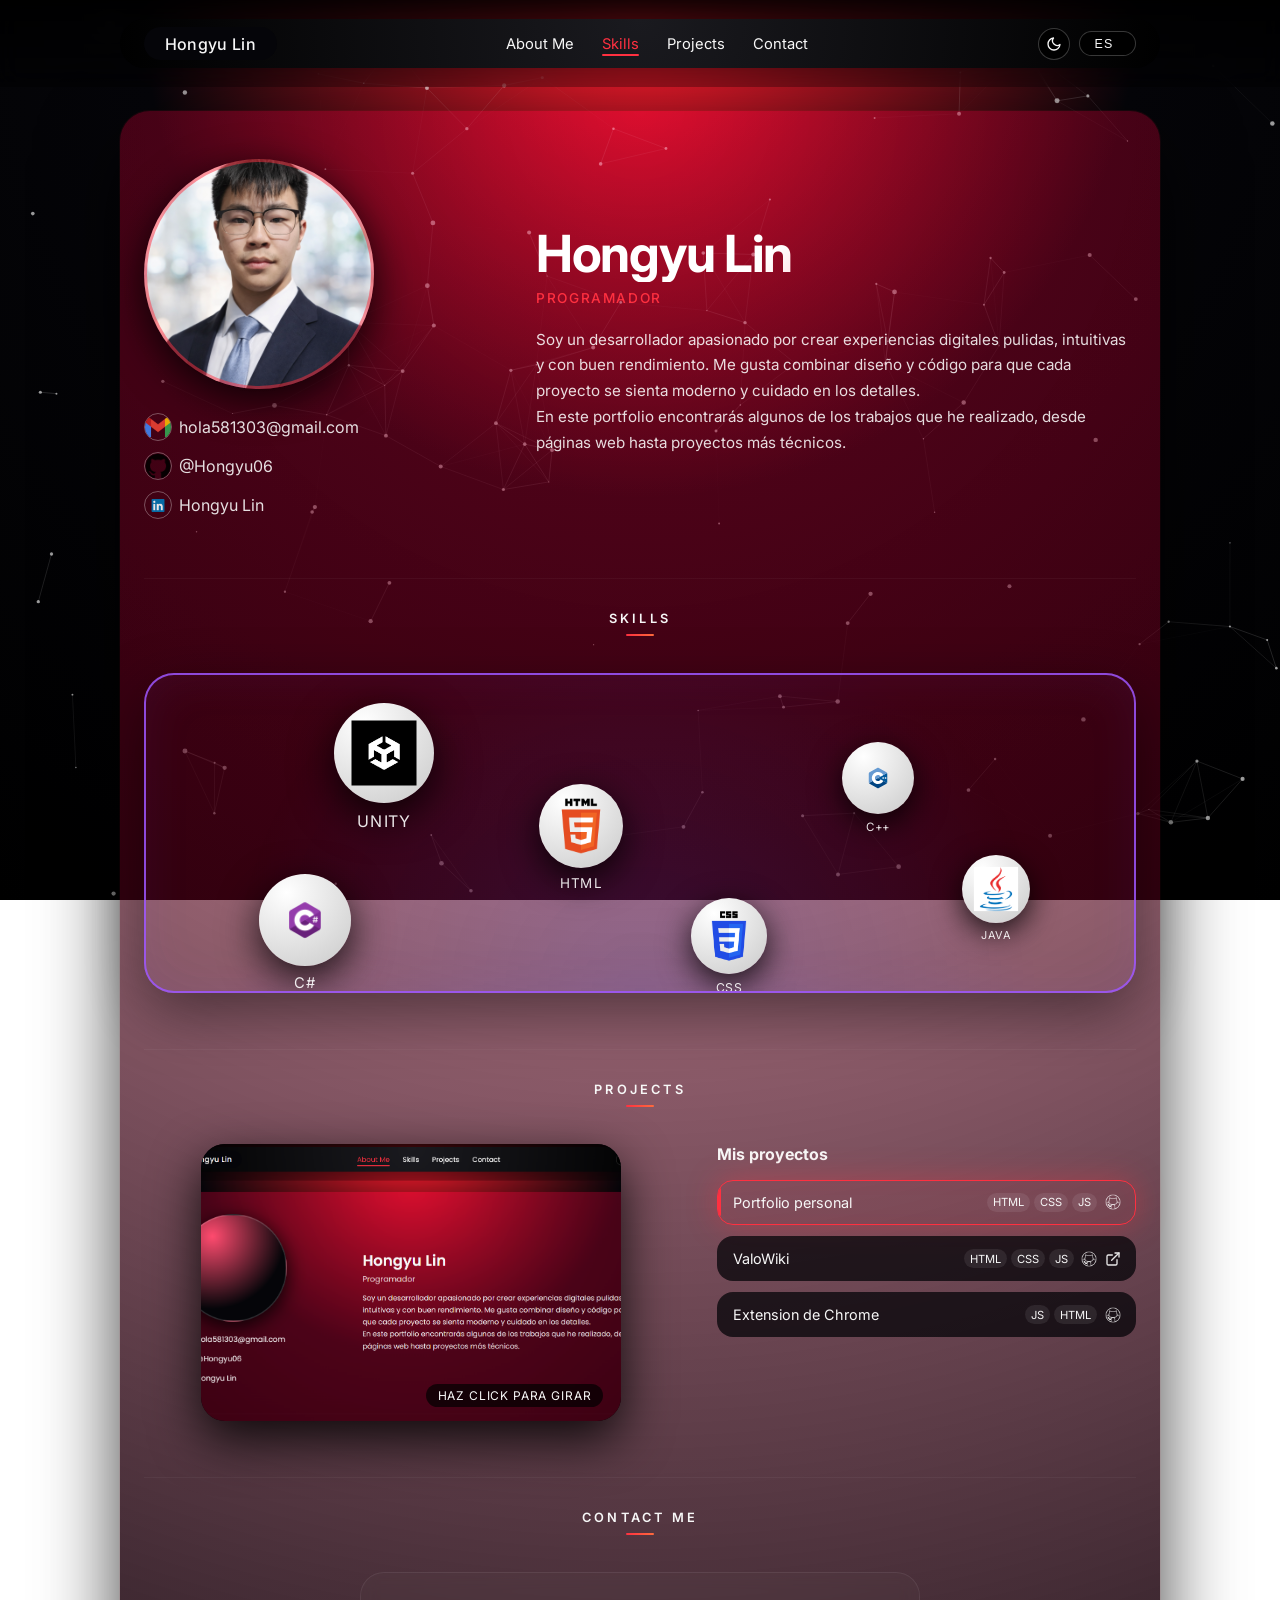
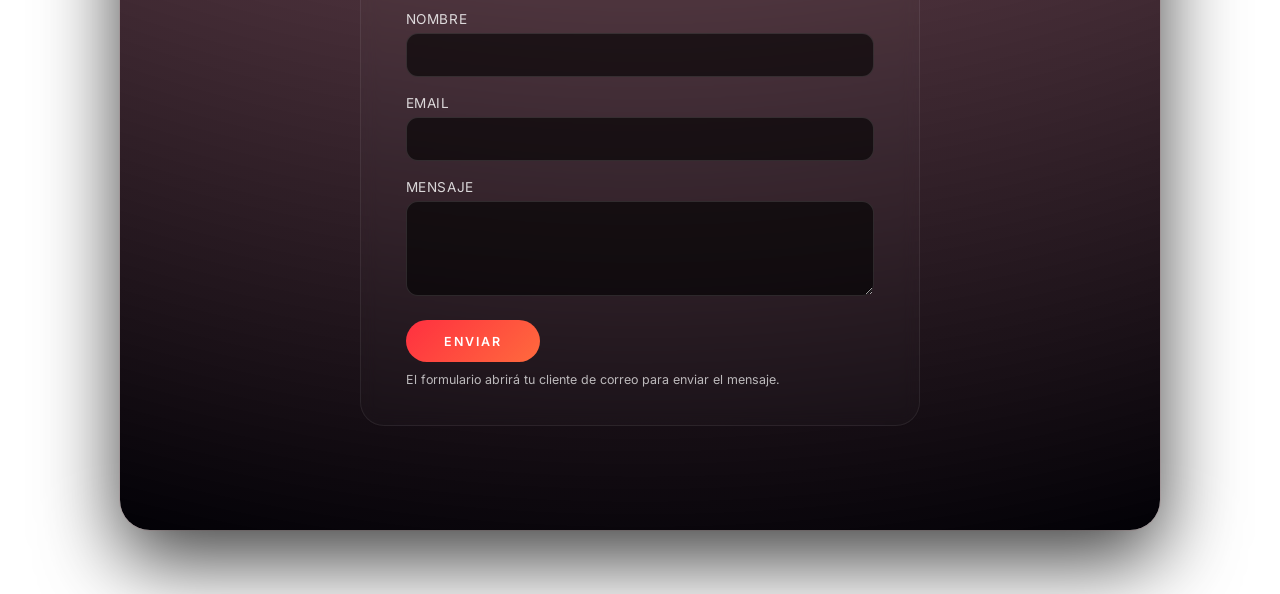
<file: index.html>
<!DOCTYPE html>
<html lang="es">
  <head>
    <meta charset="UTF-8" />
    <meta name="viewport" content="width=device-width, initial-scale=1.0" />
    <title>Portfolio - Hongyu Lin</title>
    <link rel="stylesheet" href="style.css" />
    <link rel="stylesheet" href="style-enhancements.css" />
  </head>
  <body>
    <header class="top-bar">
      <div class="navbar">
        <div class="brand">Hongyu Lin</div>
        <nav>
          <a href="#about" class="nav-link" data-i18n="nav.about">About Me</a>
          <a href="#skills" class="nav-link" data-i18n="nav.skills">Skills</a>
          <a href="#projects" class="nav-link" data-i18n="nav.projects">Projects</a>
          <a href="#contact" class="nav-link" data-i18n="nav.contact">Contact</a>
        </nav>
        <div class="navbar-right">
          <button id="theme-toggle" class="theme-toggle" aria-label="Cambiar tema">
            <svg id="theme-icon" xmlns="http://www.w3.org/2000/svg" width="16" height="16" viewBox="0 0 24 24" fill="none" stroke="currentColor" stroke-width="2" stroke-linecap="round" stroke-linejoin="round">
              <!-- Default: Luna (Dark Mode) -->
              <path d="M21 12.79A9 9 0 1 1 11.21 3 7 7 0 0 0 21 12.79z"></path>
            </svg>
          </button>
          <select
            id="language-select"
            class="lang-select"
            aria-label="Seleccionar idioma"
          >
            <option value="es">ES</option>
            <option value="en">EN</option>
            <option value="zh">中文</option>
          </select>
        </div>
      </div>
    </header>

    <main>
      <section id="about" class="section about-section">
        <div class="about-left reveal">
          <div class="avatar-circle"> 
          </div>
          <ul class="social-list">
            <li>
              <a href="mailto:hola581303@gmail.com">
                <span class="social-icon">
                  <img src="img/Gmail.png" alt="Gmail" />
                </span>
                <span class="social-text">hola581303@gmail.com</span>
              </a>
            </li>
            <li>
              <a
                href="https://github.com/Hongyu06"
                target="_blank"
                rel="noreferrer"
              >
                <span class="social-icon">
                  <img src="img/GitHub.png" alt="GitHub" />
                </span>
                <span class="social-text">@Hongyu06</span>
              </a>
            </li>
            <li>
              <a
                href="https://www.linkedin.com/in/hongyu-lin-b918b3355/"
                target="_blank"
                rel="noreferrer"
              >
                <span class="social-icon">
                  <img src="img/linkedin.png" alt="LinkedIn" />
                </span>
                <span class="social-text">Hongyu Lin</span>
              </a>
            </li>
          </ul>
        </div>
        <div class="about-right reveal reveal-d1">
          <h1 data-i18n="about.name">Hongyu Lin</h1>
          <h2 data-i18n="about.role">Programador</h2>
          <p data-i18n="about.p1">
            Soy un desarrollador apasionado por crear experiencias digitales
            pulidas, intuitivas y con buen rendimiento. Me gusta combinar
            diseño y código para que cada proyecto se sienta moderno y
            cuidado en los detalles.
          </p>
          <p data-i18n="about.p2">
            En este portfolio encontrarás algunos de los trabajos que he
            realizado, desde páginas web hasta proyectos más técnicos.
          </p>
        </div>
      </section>

      <section id="skills" class="section skills-section">
        <h2 class="section-title reveal" data-i18n="skills.title">Skills</h2>
        <div class="skills-field reveal reveal-d1">
          <div class="skill-bubble level-1" data-label="Unity">
            <img src="img/unity.jpg" alt="Unity" />
          </div>
          <div class="skill-bubble level-2" data-label="C#">
            <img src="img/Csharp.png" alt="C#" />
          </div>
          <div class="skill-bubble level-3" data-label="HTML">
            <img src="img/HTML5.png" alt="HTML5" />
          </div>
          <div class="skill-bubble level-4" data-label="CSS">
            <img src="img/CSS.png" alt="CSS" />
          </div>
          <div class="skill-bubble level-5" data-label="C++">
            <img src="img/C++.svg" alt="C++" />
          </div>
          <div class="skill-bubble level-6" data-label="Java">
            <img src="img/java.png" alt="Java" />
          </div>
        </div>
      </section>

      <section id="projects" class="section projects-section">
        <h2 class="section-title reveal" data-i18n="projects.title">Projects</h2>
        <div class="projects-layout reveal reveal-d1">
          <div class="project-preview">
            <div class="project-card" id="project-card">
              <div class="project-card-inner">
                <div class="project-card-face project-card-front">
                  <img
                    id="project-image"
                    src="img/portfolio.png"
                    alt="Portfolio personal de Hongyu Lin"
                  />
                  <span class="project-card-hint">Haz click para girar</span>
                </div>
                <div class="project-card-face project-card-back">
                  <h3 id="project-title">Portfolio personal</h3>
                  <p id="project-description">
                    Portfolio web con diseño oscuro y animaciones, que muestra
                    mis habilidades, proyectos y datos de contacto. Desarrollado
                    con HTML, CSS y JavaScript puro, incluyendo selector de
                    idioma y tarjetas interactivas.
                  </p>
                </div>
              </div>
            </div>
          </div>

          <aside class="project-list">
            <h3 data-i18n="projects.listTitle">Mis proyectos</h3>
            <ul id="project-items">
              <li
                class="project-item active"
                data-title="Portfolio personal"
                data-description="Portfolio web con diseño oscuro, animaciones y selector de idioma, construido con HTML, CSS y JavaScript puro."
                data-image="img/portfolio.png"
                data-tech="html,css,js"
              >
                <span class="project-name">Portfolio personal</span>
                <span class="project-tech-icons">
                  <span class="tech-pill">HTML</span>
                  <span class="tech-pill">CSS</span>
                  <span class="tech-pill">JS</span>
                  <a href="https://github.com/Hongyu06/portfolio-hongyu" target="_blank" rel="noreferrer" class="github-link">
                    <img src="img/GitHubWhite.png" alt="GitHub" class="github-icon" />
                  </a>
                </span>
              </li>
              <li
                class="project-item"
                data-title="ValoWiki"
                data-description="ValoWiki es una wiki no oficial de Valorant creada junto con mis compañeros, con páginas para agentes, skins y esports. Desarrollada con HTML, CSS y JavaScript."
                data-image="img/ValoWiki.png"
                data-tech="html,css,js"
              >
                <span class="project-name">ValoWiki</span>
                <span class="project-tech-icons">
                  <span class="tech-pill">HTML</span>
                  <span class="tech-pill">CSS</span>
                  <span class="tech-pill">JS</span>
                  <a href="https://github.com/Itsdeusi06/ValoWiki" target="_blank" rel="noreferrer" class="github-link">
                    <img src="img/GitHubWhite.png" alt="GitHub" class="github-icon" />
                  </a>
                  <a href="https://itsdeusi06.github.io/ValoWiki/" target="_blank" rel="noreferrer" class="github-link">
                    <img src="img/link.svg" alt="Link" class="github-icon" />
                  </a>
                </span>
              </li>
              <li
                class="project-item"
                data-title="Extension de Chrome"
                data-description="Aquesta es una extensió de Chrome que permet a l'usuari parlar amb tota les persones que tinguin aquesta extensio."
                data-image="img/extensioChrome.png"
                data-tech="cpp"
              >
                <span class="project-name">Extension de Chrome</span>
                <span class="project-tech-icons">
                  <span class="tech-pill">JS</span>
                  <span class="tech-pill">HTML</span>
                  <a href="https://github.com/Hongyu06/ExtensionChromeXatReal" target="_blank" rel="noreferrer" class="github-link">
                    <img src="img/GitHubWhite.png" alt="GitHub" class="github-icon" />
                  </a>
                </span>
              </li>
            </ul>
          </aside>
        </div>
      </section>

      <section id="contact" class="section contact-section">
        <h2 class="section-title reveal" data-i18n="contact.title">Contact Me</h2>
        <form
          class="contact-form reveal reveal-d1"
          id="contact-form"
          action="mailto:hola581303@gmail.com"
          method="POST"
          enctype="text/plain"
        >
          <div class="form-row">
            <label for="name" data-i18n="contact.nameLabel">Nombre</label>
            <input type="text" id="name" name="name" required />
          </div>
          <div class="form-row">
            <label for="email" data-i18n="contact.emailLabel">Email</label>
            <input type="email" id="email" name="email" required />
          </div>
          <div class="form-row">
            <label for="message" data-i18n="contact.messageLabel">Mensaje</label>
            <textarea id="message" name="message" rows="4" required></textarea>
          </div>
          <button type="submit" class="primary-button" data-i18n="contact.send">
            Enviar
          </button>
          <p class="contact-note" data-i18n="contact.note">
            El formulario abrirá tu cliente de correo para enviar el mensaje.
          </p>
        </form>
      </section>
    </main>

    <script src="script.js"></script>
  </body>
</html>
</file>
<file: style.css>
@import url("https://fonts.googleapis.com/css2?family=Inter:wght@300;400;500;600;700&family=Poppins:wght@300;400;500;600&display=swap");

html {
  scroll-behavior: smooth;
}

*,
*::before,
*::after {
  box-sizing: border-box;
  margin: 0;
  padding: 0;
}

body {
  min-height: 100vh;
  font-family: "Poppins", system-ui, -apple-system, BlinkMacSystemFont, sans-serif;
  color: #f7f7f7;
  background: radial-gradient(circle at top, #ff1b2d 0%, #050509 45%, #000 100%);
  background-attachment: fixed;
}

a {
  color: inherit;
  text-decoration: none;
}

ul {
  list-style: none;
}

.top-bar {
  position: sticky;
  top: 0;
  z-index: 20;
  padding: 1.2rem 0;
  background: linear-gradient(to bottom, rgba(0, 0, 0, 0.9), rgba(0, 0, 0, 0.3));
  backdrop-filter: blur(12px);
}

.navbar {
  max-width: 1040px;
  margin: 0 auto;
  padding: 0.5rem 1.5rem;
  border-radius: 999px;
  background: radial-gradient(circle at top, #1a1a1f, #000);
  display: flex;
  align-items: center;
  justify-content: space-between;
  position: relative;
  overflow: hidden;
}

.brand {
  padding: 0.4rem 1.3rem;
  border-radius: 999px;
  background: #050509;
  font-weight: 500;
  letter-spacing: 0.02em;
}

.navbar nav {
  display: flex;
  align-items: center;
  gap: 1.75rem;
  font-size: 0.92rem;
}

.navbar-right {
  display: flex;
  align-items: center;
}

.lang-select {
  appearance: none;
  border-radius: 999px;
  border: 1px solid rgba(255, 255, 255, 0.22);
  padding: 0.3rem 0.9rem;
  background: rgba(0, 0, 0, 0.9);
  color: #f7f7f7;
  font-size: 0.78rem;
  letter-spacing: 0.08em;
  text-transform: uppercase;
  cursor: pointer;
}

.lang-select:focus {
  outline: none;
  border-color: #ff3040;
}

.nav-link {
  position: relative;
  transition: color 0.3s ease;
}

.nav-link::after {
  content: "";
  position: absolute;
  left: 0;
  bottom: -0.2rem;
  width: 0;
  height: 2px;
  background: #ff3040;
  border-radius: 999px;
  transition: width 0.3s ease;
}

.nav-link:hover::after {
  width: 100%;
}

.nav-link.active {
  color: #ff3040;
}

.nav-link.active::after {
  width: 100%;
}

main {
  max-width: 1040px;
  margin: 1.5rem auto 4rem;
  padding: 0 1.5rem 3rem;
  border-radius: 30px;
  background: radial-gradient(circle at top, rgba(255, 0, 64, 0.35), #020106);
  box-shadow: 0 30px 80px rgba(0, 0, 0, 0.75);
}

.section {
  padding: 3rem 0 3.5rem;
  position: relative;
}

.section:not(:last-of-type) {
  border-bottom: 1px solid rgba(255, 255, 255, 0.04);
}

.section-title {
  text-transform: uppercase;
  letter-spacing: 0.25em;
  font-weight: 400;
  font-size: 0.9rem;
  margin-bottom: 2.2rem;
  text-align: center;
}

.about-section {
  display: grid;
  grid-template-columns: minmax(0, 1.2fr) minmax(0, 2fr);
  gap: 2rem;
  align-items: center;
}

.avatar-circle {
    width: 230px;
    height: 230px;
    border-radius: 50%;
    border: 3px solid rgba(255, 255, 255, 0.16);
    background-image: url("img/fotoperfil.png"); 
    background-size: cover;                   
    background-position: center;           
    box-shadow: 0 10px 40px rgba(0, 0, 0, 0.85);
    margin-bottom: 1.5rem;
  }
  

.social-list {
  display: flex;
  flex-direction: column;
  gap: 0.5rem;
  font-size: 1rem;
}

.social-list a {
  display: inline-flex;
  align-items: center;
  gap: 0.45rem;
  opacity: 0.9;
  transition: opacity 0.2s ease, transform 0.2s ease;
}

.social-list a:hover {
  opacity: 1;
  transform: translateX(2px);
}

.social-icon {
  width: 28px;
  height: 28px;
  border-radius: 999px;
  border: 1px solid rgba(255, 255, 255, 0.35);
  display: inline-block;
  overflow: hidden;
}

.social-icon img {
  width: 100%;
  height: 100%;
  object-fit: contain;
}

.social-text {
  font-size: 1rem;
}

.about-right h1 {
  font-size: 2rem;
  margin-bottom: 0.2rem;
}

.about-right h2 {
  font-size: 1.05rem;
  font-weight: 400;
  color: rgba(255, 255, 255, 0.8);
  margin-bottom: 1rem;
}

.about-right p {
  font-size: 0.95rem;
  line-height: 1.7;
  color: rgba(255, 255, 255, 0.86);
}

.skills-section {
  padding-top: 2rem;
}

.skills-field {
  position: relative;
  border-radius: 30px;
  border: 2px solid rgba(158, 86, 255, 0.85);
  padding: 1.8rem;
  height: 320px;
  overflow: hidden;
  background: radial-gradient(
    circle at bottom,
    rgba(63, 94, 251, 0.15),
    transparent 70%
  );
}

.skill-bubble {
  position: absolute;
  width: 80px;
  height: 80px;
  border-radius: 999px;
  display: flex;
  align-items: center;
  justify-content: center;
  background: radial-gradient(circle at 30% 20%, #ffffff, #c9c9c9);
  box-shadow: 0 10px 35px rgba(0, 0, 0, 0.85);
  animation: bubbleFloat 14s linear infinite;
}

.skill-bubble::after {
  content: attr(data-label);
  position: absolute;
  bottom: -1.4rem;
  left: 50%;
  transform: translateX(-50%);
  font-size: 0.8rem;
  letter-spacing: 0.06em;
  text-transform: uppercase;
  color: rgba(255, 255, 255, 0.9);
}

.skill-bubble img {
  width: 65%;
  height: 65%;
  object-fit: contain;
}

.skill-bubble.level-1 {
  transform: scale(1.25);
}

.skill-bubble.level-2 {
  transform: scale(1.15);
}

.skill-bubble.level-3 {
  transform: scale(1.05);
}

.skill-bubble.level-4 {
  transform: scale(0.95);
}

.skill-bubble.level-5 {
  transform: scale(0.9);
}

.skill-bubble.level-6 {
  transform: scale(0.85);
}

.skill-bubble:nth-child(1) {
  top: 12%;
  left: 20%;
  animation-duration: 15s;
}

.skill-bubble:nth-child(2) {
  top: 65%;
  left: 12%;
  animation-duration: 18s;
}

.skill-bubble:nth-child(3) {
  top: 35%;
  left: 40%;
  animation-duration: 16s;
}

.skill-bubble:nth-child(4) {
  top: 70%;
  left: 55%;
  animation-duration: 20s;
}

.skill-bubble:nth-child(5) {
  top: 20%;
  left: 70%;
  animation-duration: 17s;
}

.skill-bubble:nth-child(6) {
  top: 55%;
  left: 82%;
  animation-duration: 19s;
}

@keyframes bubbleFloat {
  0% {
    transform: translate(0, 0);
  }
  25% {
    transform: translate(25px, -40px);
  }
  50% {
    transform: translate(-10px, -80px);
  }
  75% {
    transform: translate(-30px, -40px);
  }
  100% {
    transform: translate(0, 0);
  }
}

.projects-section {
  padding-top: 2rem;
}

.projects-layout {
  display: grid;
  grid-template-columns: minmax(0, 1.4fr) minmax(0, 1.1fr);
  gap: 2.5rem;
  align-items: flex-start;
}

.project-preview {
  perspective: 1200px;
}

.project-card {
  width: 100%;
  max-width: 420px;
  margin: 0 auto;
  cursor: pointer;
}

.project-card-inner {
  position: relative;
  width: 100%;
  padding-top: 66%;
  transform-style: preserve-3d;
  transition: transform 0.8s cubic-bezier(0.19, 1, 0.22, 1);
}

.project-card.flipped .project-card-inner {
  transform: rotateY(180deg);
}

.project-card-face {
  position: absolute;
  inset: 0;
  backface-visibility: hidden;
  border-radius: 24px;
  overflow: hidden;
  background: #050509;
  box-shadow: 0 18px 50px rgba(0, 0, 0, 0.85);
  display: flex;
  flex-direction: column;
  align-items: center;
  justify-content: center;
}

.project-card-front img {
  width: 100%;
  height: 100%;
  object-fit: cover;
}

.project-card-hint {
  position: absolute;
  bottom: 14px;
  right: 18px;
  padding: 0.25rem 0.7rem;
  border-radius: 999px;
  background: rgba(0, 0, 0, 0.7);
  font-size: 0.75rem;
  letter-spacing: 0.07em;
  text-transform: uppercase;
}

.project-card-back {
  padding: 1.4rem 1.6rem;
  transform: rotateY(180deg);
  text-align: left;
}

.project-card-back h3 {
  margin-bottom: 0.7rem;
  font-size: 1.1rem;
}

.project-card-back p {
  font-size: 0.92rem;
  line-height: 1.6;
  color: rgba(255, 255, 255, 0.9);
}

.project-list h3 {
  font-size: 1rem;
  margin-bottom: 1rem;
}

.project-list ul {
  display: flex;
  flex-direction: column;
  gap: 0.7rem;
}

.project-item {
  padding: 0.75rem 0.9rem;
  border-radius: 16px;
  background: rgba(5, 5, 9, 0.75);
  border: 1px solid transparent;
  display: flex;
  align-items: center;
  justify-content: space-between;
  cursor: pointer;
  transition: border 0.2s ease, transform 0.2s ease, background 0.2s ease;
  font-size: 0.9rem;
}

.project-item:hover {
  transform: translateY(-1px);
  border-color: rgba(255, 255, 255, 0.18);
}

.project-item.active {
  border-color: #ff3040;
  box-shadow: 0 0 24px rgba(255, 48, 64, 0.4);
}

.project-tech-icons {
  display: flex;
  gap: 0.25rem;
}

.tech-pill {
  font-size: 0.7rem;
  text-transform: uppercase;
  padding: 0.16rem 0.38rem;
  border-radius: 999px;
  background: rgba(255, 255, 255, 0.08);
}

.contact-section {
  padding-top: 2rem;
}

.contact-form {
  max-width: 520px;
  margin: 0 auto;
}

.form-row {
  display: flex;
  flex-direction: column;
  gap: 0.4rem;
  margin-bottom: 1.1rem;
}

.form-row label {
  font-size: 0.85rem;
  letter-spacing: 0.04em;
  text-transform: uppercase;
  opacity: 0.85;
}

.form-row input,
.form-row textarea {
  border-radius: 10px;
  border: 1px solid rgba(255, 255, 255, 0.18);
  padding: 0.6rem 0.75rem;
  background: rgba(0, 0, 0, 0.6);
  color: #f7f7f7;
  font-family: inherit;
  font-size: 0.9rem;
  outline: none;
  transition: border 0.2s ease, box-shadow 0.2s ease, background 0.2s ease;
}

.form-row input:focus,
.form-row textarea:focus {
  border-color: #ff3040;
  box-shadow: 0 0 0 1px rgba(255, 48, 64, 0.4);
  background: rgba(0, 0, 0, 0.85);
}

.primary-button {
  display: inline-flex;
  align-items: center;
  justify-content: center;
  padding: 0.7rem 1.6rem;
  border-radius: 999px;
  border: none;
  background: linear-gradient(135deg, #ff3040, #ff6a3d);
  color: #fff;
  font-weight: 500;
  text-transform: uppercase;
  letter-spacing: 0.12em;
  font-size: 0.78rem;
  cursor: pointer;
  margin-top: 0.4rem;
  transition: transform 0.15s ease, box-shadow 0.15s ease, filter 0.15s ease;
}

.primary-button:hover {
  transform: translateY(-1px);
  box-shadow: 0 14px 30px rgba(0, 0, 0, 0.7);
  filter: brightness(1.03);
}

.primary-button:active {
  transform: translateY(0);
  box-shadow: none;
}

.contact-note {
  margin-top: 0.6rem;
  font-size: 0.78rem;
  color: rgba(255, 255, 255, 0.7);
}

@media (max-width: 900px) {
  .navbar {
    gap: 1rem;
  }

  .navbar nav {
    gap: 1.1rem;
    font-size: 0.85rem;
  }

  main {
    margin-top: 1rem;
  }

  .about-section {
    grid-template-columns: minmax(0, 1fr);
    text-align: center;
  }

  .avatar-circle {
    margin: 0 auto 1.2rem;
  }

  .social-list {
    flex-direction: row;
    justify-content: center;
  }
}

@media (max-width: 780px) {
  .projects-layout {
    grid-template-columns: minmax(0, 1fr);
  }

  .projects-layout {
    gap: 2rem;
  }
}

@media (max-width: 640px) {
  .navbar {
    padding-inline: 1rem;
  }

  .brand {
    padding-inline: 0.9rem;
  }

  .navbar nav {
    gap: 0.9rem;
    font-size: 0.8rem;
  }

  .skills-field {
    height: 260px;
  }

  .skill-bubble {
    width: 60px;
    height: 60px;
    font-size: 0.8rem;
  }
  
}.github-link {
    display: inline-flex;
    align-items: center;
    margin-left: 0.2rem;  /* espacio antes del icono */
  }
  
  .github-icon {
    width: 16px;      /* pequeño como las pills */
    height: 16px;
    object-fit: contain;
    opacity: 0.9;
    transition: opacity 0.2s ease;
  }
  
  .github-link:hover .github-icon {
    opacity: 1;
  }
  
/* LIGHT MODE OVERRIDES */
body.light-mode {
  color: #1a1a1a;
  background: radial-gradient(circle at top, #ffebf0 0%, #f4f4f9 45%, #ffffff 100%);
}
body.light-mode .top-bar {
  background: linear-gradient(to bottom, rgba(255, 255, 255, 0.95), rgba(255, 255, 255, 0.6));
}
body.light-mode .navbar {
  background: radial-gradient(circle at top, #ffffff, #f0f0f0);
  box-shadow: 0 4px 20px rgba(0, 0, 0, 0.08);
}
body.light-mode .brand {
  background: #f0f0f0;
  color: #1a1a1a;
}
body.light-mode .lang-select {
  border: 1px solid rgba(0, 0, 0, 0.22);
  background: rgba(255, 255, 255, 0.9);
  color: #1a1a1a;
}
body.light-mode .theme-toggle {
  color: #1a1a1a;
  background: rgba(255, 255, 255, 0.9);
  border: 1px solid rgba(0, 0, 0, 0.22);
}
body.light-mode .nav-link {
  color: #4a4a4a;
}
body.light-mode .nav-link.active {
  color: #ff3040;
}
body.light-mode main {
  background: radial-gradient(circle at top, rgba(255, 0, 64, 0.05), #ffffff);
  box-shadow: 0 10px 40px rgba(0, 0, 0, 0.1);
}
body.light-mode .section:not(:last-of-type) {
  border-bottom: 1px solid rgba(0, 0, 0, 0.08);
}
body.light-mode .about-right h2,
body.light-mode .about-right p {
  color: #4a4a4a;
}
body.light-mode .avatar-circle {
  border-color: rgba(0, 0, 0, 0.1);
  box-shadow: 0 10px 40px rgba(0, 0, 0, 0.15);
}
body.light-mode .social-icon {
  border-color: rgba(0, 0, 0, 0.2);
}
body.light-mode .skills-field {
  background: radial-gradient(circle at bottom, rgba(63, 94, 251, 0.05), transparent 70%);
  border-color: rgba(158, 86, 255, 0.4);
}
body.light-mode .project-card-face {
  background: #ffffff;
  box-shadow: 0 10px 30px rgba(0, 0, 0, 0.1);
  color: #1a1a1a;
}
body.light-mode .project-card-hint {
  background: rgba(255, 255, 255, 0.9);
  color: #1a1a1a;
  border: 1px solid rgba(0, 0, 0, 0.1);
}
body.light-mode .project-card-back p {
  color: #4a4a4a;
}
body.light-mode .project-item {
  background: rgba(255, 255, 255, 0.8);
  border-color: rgba(0, 0, 0, 0.05);
  box-shadow: 0 4px 15px rgba(0, 0, 0, 0.03);
  color: #1a1a1a;
}
body.light-mode .project-item:hover {
  border-color: rgba(0, 0, 0, 0.2);
  transform: translateY(-1px);
}
body.light-mode .project-item.active {
  background: #ffffff;
  border-color: #ff3040;
  box-shadow: 0 0 20px rgba(255, 48, 64, 0.15);
}
body.light-mode .tech-pill {
  background: rgba(0, 0, 0, 0.08);
  color: #1a1a1a;
}
body.light-mode .github-icon {
  filter: invert(1);
}
body.light-mode .form-row input,
body.light-mode .form-row textarea {
  border-color: rgba(0, 0, 0, 0.15);
  background: rgba(255, 255, 255, 0.8);
  color: #1a1a1a;
}
body.light-mode .form-row label,
body.light-mode .contact-note {
  color: #4a4a4a;
}

/* Base styles for theme toggle btn */
.theme-toggle {
  background: rgba(0, 0, 0, 0.9);
  border: 1px solid rgba(255, 255, 255, 0.22);
  color: #f7f7f7;
  border-radius: 999px;
  width: 32px;
  height: 32px;
  display: flex;
  align-items: center;
  justify-content: center;
  cursor: pointer;
  transition: all 0.3s ease;
  margin-right: 0.6rem;
  padding: 0;
}
.theme-toggle:focus {
  outline: none;
  border-color: #ff3040;
}
.theme-toggle svg {
  transition: transform 0.4s ease;
}
.theme-toggle:hover svg {
  transform: rotate(15deg) scale(1.1);
}
</file>
<file: style-enhancements.css>
/* ============================================================
   MEJORAS PREMIUM — MISMOS COLORES, MUCHO MÁS PULIDO
   ============================================================ */

/* Inter como fuente principal (más moderna) */
@import url("https://fonts.googleapis.com/css2?family=Inter:wght@300;400;500;600;700&display=swap");

html { scroll-behavior: smooth; }

body {
  font-family: "Inter", "Poppins", system-ui, -apple-system, sans-serif;
}

/* ── ABOUT ─────────────────────────────────── */

/* Nombre grande con degradado blanco→carmesí */
.about-right h1 {
  font-size: clamp(2rem, 4vw, 3.2rem);
  font-weight: 700;
  letter-spacing: -0.025em;
  line-height: 1.1;
  margin-bottom: 0.5rem;
  background: linear-gradient(135deg, #ffffff 40%, #ff3040 100%);
  -webkit-background-clip: text;
  -webkit-text-fill-color: transparent;
  background-clip: text;
}

/* Rol en carmesí */
.about-right h2 {
  font-size: 0.85rem !important;
  font-weight: 500 !important;
  color: #ff3040 !important;
  margin-bottom: 1.3rem;
  letter-spacing: 0.12em;
  text-transform: uppercase;
}

/* Avatar: anillo carmesí pulsante */
.avatar-circle {
  border-color: rgba(255, 48, 64, 0.5) !important;
  animation: avatarPulse 3s ease-in-out infinite;
  transition: transform 0.4s cubic-bezier(0.22,1,0.36,1), box-shadow 0.4s ease;
}

@keyframes avatarPulse {
  0%, 100% { box-shadow: 0 0 0 5px rgba(255,48,64,0.1), 0 10px 40px rgba(0,0,0,0.85); }
  50%       { box-shadow: 0 0 0 11px rgba(255,48,64,0.22), 0 0 45px rgba(255,48,64,0.18), 0 10px 40px rgba(0,0,0,0.85); }
}

.avatar-circle:hover {
  transform: scale(1.04);
  box-shadow: 0 0 0 9px rgba(255,48,64,0.28), 0 0 55px rgba(255,48,64,0.38), 0 10px 40px rgba(0,0,0,0.85) !important;
  animation: none;
}

/* ── GENERAL ────────────────────────────────── */

/* Títulos de sección con línea carmesí */
.section-title {
  position: relative;
  font-weight: 600 !important;
  font-size: 0.8rem !important;
  padding-bottom: 0.1rem;
}

.section-title::after {
  content: '';
  display: block;
  width: 1.8rem;
  height: 2px;
  background: linear-gradient(to right, #ff3040, #ff6a3d);
  margin: 0.5rem auto 0;
  border-radius: 999px;
}

/* Main: borde sutil carmesí */
main {
  box-shadow: 0 30px 80px rgba(0,0,0,0.75), 0 0 0 1px rgba(255,48,64,0.08) !important;
}

/* Navbar brand: glow sutil en hover */
.brand {
  transition: box-shadow 0.3s ease;
}
.brand:hover {
  box-shadow: 0 0 20px rgba(255,48,64,0.28);
}

/* ── SKILLS ─────────────────────────────────── */

.skills-field {
  box-shadow: 0 0 50px rgba(158,86,255,0.08) inset, 0 20px 60px rgba(0,0,0,0.45);
  transition: border-color 0.4s ease, box-shadow 0.4s ease;
}

.skills-field:hover {
  border-color: rgba(158,86,255,1) !important;
  box-shadow: 0 0 70px rgba(158,86,255,0.2) inset, 0 20px 60px rgba(0,0,0,0.45);
}

.skill-bubble {
  cursor: default;
  transition: box-shadow 0.3s ease !important;
}

.skill-bubble:hover {
  box-shadow: 0 0 30px rgba(255,48,64,0.45), 0 10px 35px rgba(0,0,0,0.85) !important;
}

/* ── PROJECTS ───────────────────────────────── */

/* Barra lateral carmesí en items */
.project-item {
  position: relative;
  overflow: hidden;
  transition: border-color 0.25s ease, transform 0.3s cubic-bezier(0.22,1,0.36,1),
              background 0.25s ease, box-shadow 0.25s ease !important;
}

.project-item::before {
  content: '';
  position: absolute;
  left: 0;
  top: 15%;
  bottom: 15%;
  width: 0;
  background: #ff3040;
  border-radius: 0 4px 4px 0;
  transition: width 0.22s ease;
  z-index: 1;
}

.project-item:hover {
  transform: translateX(4px) !important;
  background: rgba(255,255,255,0.03) !important;
}

.project-item:hover::before { width: 3px; }

.project-item.active {
  background: rgba(255,48,64,0.05) !important;
  box-shadow: 0 0 30px rgba(255,48,64,0.35), inset 0 0 20px rgba(255,48,64,0.05) !important;
}

.project-item.active::before { width: 3px; }

/* Tech pills hover */
.tech-pill {
  transition: background 0.2s ease, color 0.2s ease;
  cursor: default;
}
.tech-pill:hover {
  background: rgba(255,48,64,0.22);
  color: #ffaaaa;
}

/* ── BOTÓN PRIMARIO ─────────────────────────── */

.primary-button {
  position: relative;
  overflow: hidden;
  font-family: inherit;
  font-weight: 600;
  padding: 0.85rem 2.4rem !important;
  letter-spacing: 0.15em !important;
  transition: transform 0.2s cubic-bezier(0.22,1,0.36,1), box-shadow 0.25s ease !important;
}

/* Brillo diagonal sweep */
.primary-button::after {
  content: '';
  position: absolute;
  inset: 0;
  background: linear-gradient(135deg, rgba(255,255,255,0.22), transparent 55%);
  opacity: 0;
  transition: opacity 0.25s ease;
  pointer-events: none;
}

.primary-button:hover::after { opacity: 1; }

.primary-button:hover {
  transform: translateY(-2px) !important;
  box-shadow: 0 6px 30px rgba(255,48,64,0.62), 0 14px 40px rgba(0,0,0,0.5) !important;
  filter: none !important;
}

.primary-button:active {
  transform: translateY(0) !important;
  box-shadow: 0 2px 10px rgba(255,48,64,0.3) !important;
}

/* ── CONTACT FORM CARD ─────────────────────── */

.contact-form {
  background: rgba(255,255,255,0.02) !important;
  border: 1px solid rgba(255,255,255,0.07) !important;
  border-radius: 24px !important;
  padding: 2.4rem 2.8rem !important;
  backdrop-filter: blur(8px);
  max-width: 560px !important;
}

.form-row input,
.form-row textarea {
  border-radius: 12px !important;
  padding: 0.78rem 1.05rem !important;
  border-color: rgba(255,255,255,0.12) !important;
}

.form-row input:focus,
.form-row textarea:focus {
  box-shadow: 0 0 0 2px rgba(255,48,64,0.32), 0 4px 20px rgba(255,48,64,0.1) !important;
}

/* ── SCROLL REVEAL ──────────────────────────── */

.reveal {
  opacity: 0;
  transform: translateY(30px);
  transition: opacity 0.7s cubic-bezier(0.22, 1, 0.36, 1),
              transform 0.7s cubic-bezier(0.22, 1, 0.36, 1);
}
.reveal.visible {
  opacity: 1;
  transform: translateY(0);
}
.reveal-d1 { transition-delay: 0.07s; }
.reveal-d2 { transition-delay: 0.15s; }
.reveal-d3 { transition-delay: 0.23s; }
.reveal-d4 { transition-delay: 0.31s; }

/* ── LIGHT MODE OVERRIDES ───────────────────── */

body.light-mode .about-right h1 {
  background: linear-gradient(135deg, #111111 45%, #ff3040 100%);
  -webkit-background-clip: text;
  -webkit-text-fill-color: transparent;
  background-clip: text;
}

body.light-mode .contact-form {
  background: rgba(255,255,255,0.75) !important;
  border-color: rgba(0,0,0,0.07) !important;
  box-shadow: 0 8px 30px rgba(0,0,0,0.06) !important;
}

body.light-mode .avatar-circle {
  animation: none;
  border-color: rgba(255,48,64,0.35) !important;
}

/* ── PROJECT SWITCH ANIMATION ───────────────── */

.project-fade {
  opacity: 0;
  transform: scale(0.96) translateY(10px);
}

.project-card {
  transition: transform 0.6s cubic-bezier(0.22,1,0.36,1), opacity 0.3s ease !important;
}
</file>
